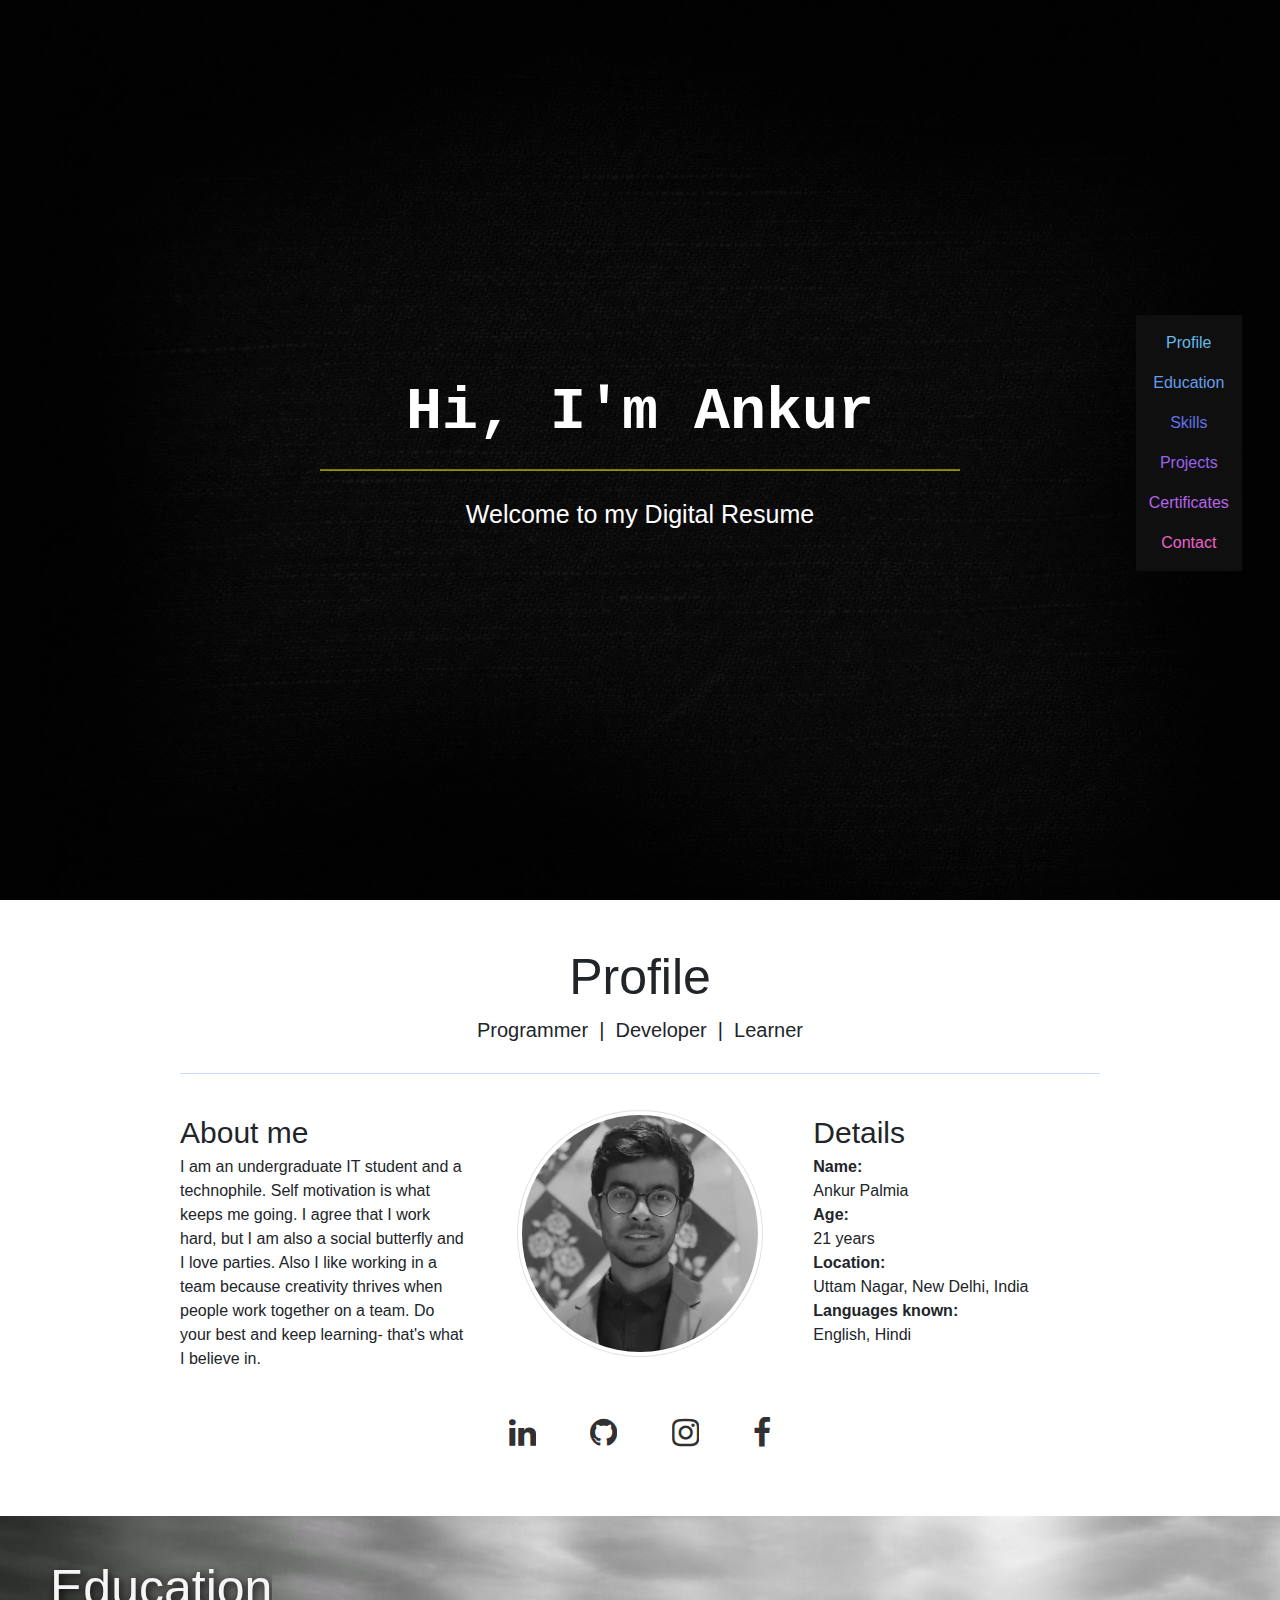
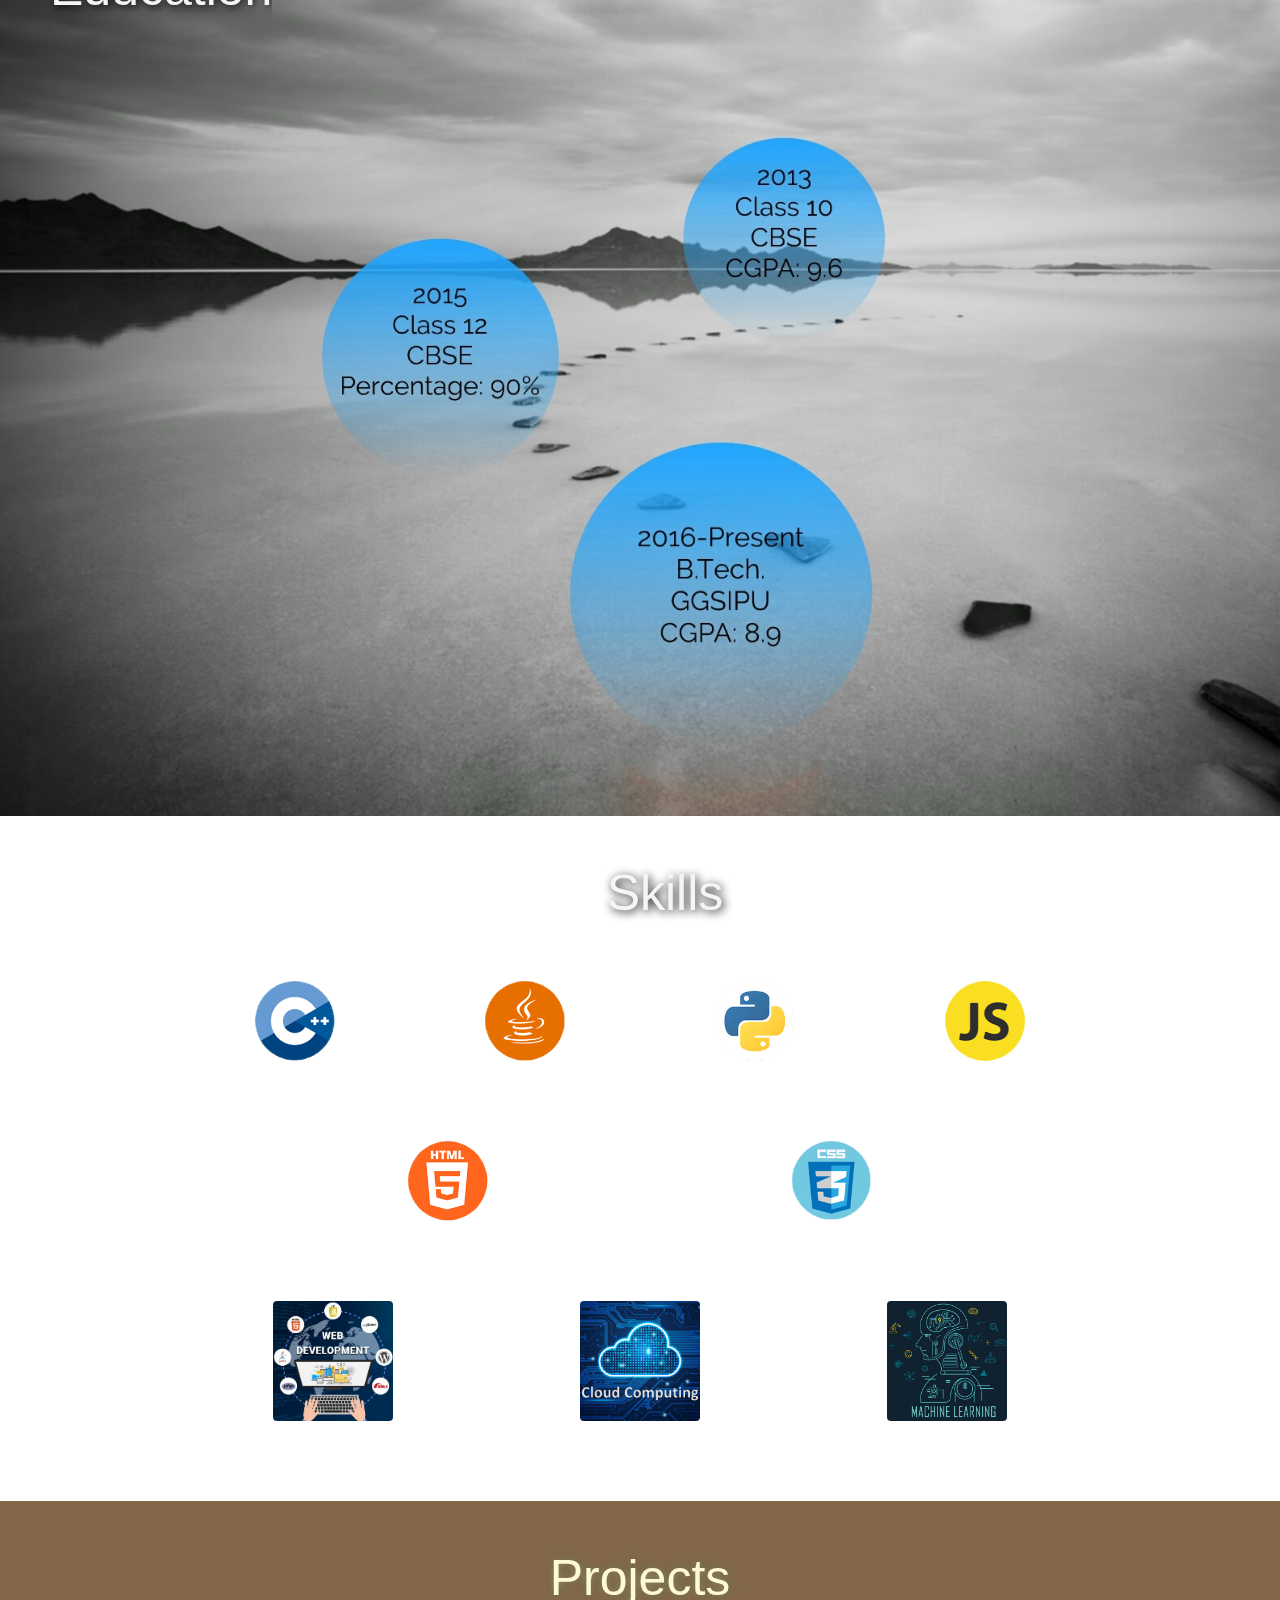
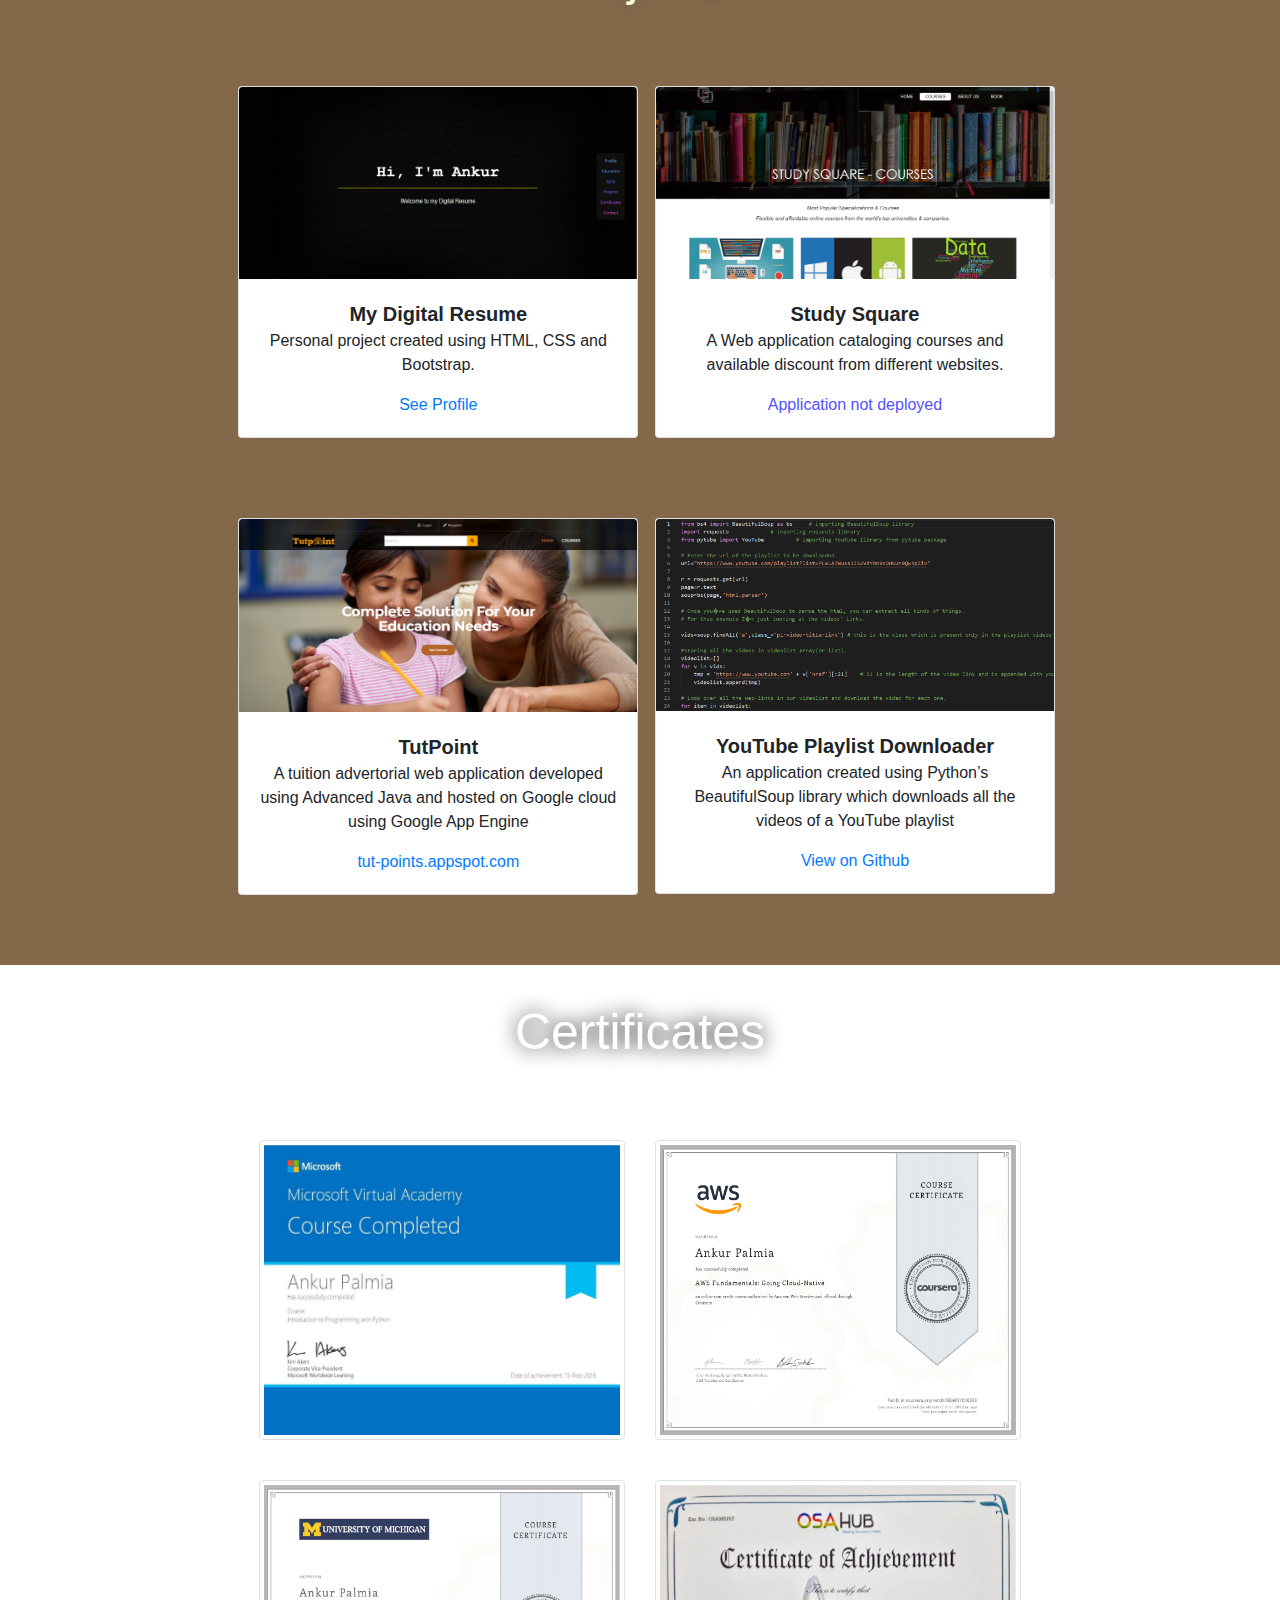
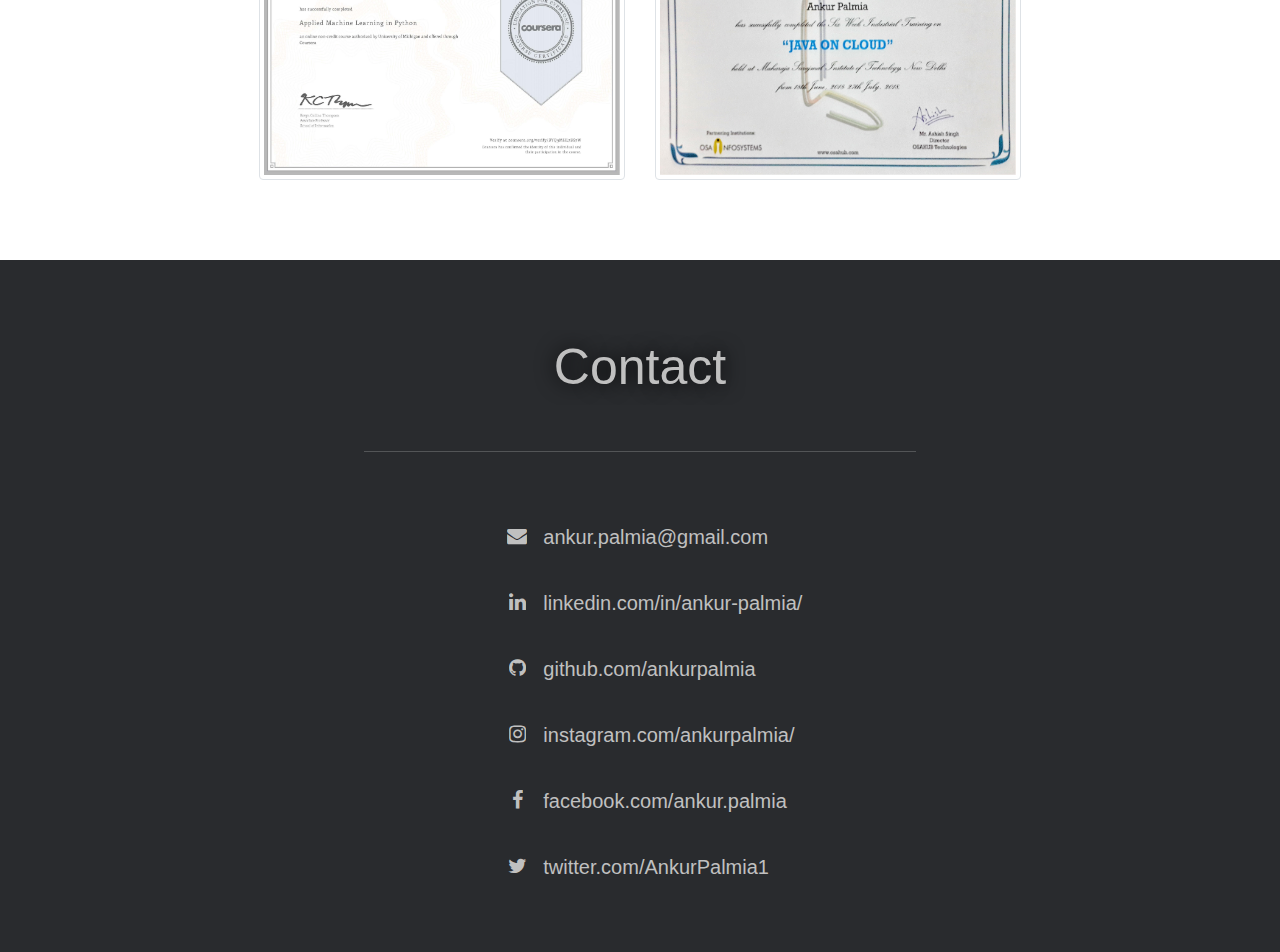
<file: index.html>
<html>
    <head>
        <title>Ankur Palmia</title>
        <link rel="stylesheet" href="https://stackpath.bootstrapcdn.com/bootstrap/4.3.1/css/bootstrap.min.css" integrity="sha384-ggOyR0iXCbMQv3Xipma34MD+dH/1fQ784/j6cY/iJTQUOhcWr7x9JvoRxT2MZw1T" crossorigin="anonymous">
        <link rel="stylesheet" href="./css/style.css" />
        <link rel="stylesheet" href="https://cdnjs.cloudflare.com/ajax/libs/font-awesome/4.7.0/css/font-awesome.min.css">
        <link rel="stylesheet" href="https://fonts.googleapis.com/icon?family=Material+Icons">
        <link rel="icon" href="./img/icon.png">
    </head>
    <body>
        <div class="togglerr d-block d-sm-none">
            <button type="button" class="btn" data-toggle="collapse" data-target="#menuu">
                <span><i class="fa fa-bars fa-2x"></i></span>
            </button>
        </div>
        <div class="collapse" id="menuu">
            <ul id="menus">
                <a href="#aboutsection"><li style="color: rgb(99, 185, 235);"><i class="fa fa-user"></i> Profile</li></a>
                <a href="#educationsection"><li style="color: rgb(99, 158, 235);"><i class="fa fa-graduation-cap"></i> Education</li></a>
                <a href="#skillsection"><li style="color: rgb(99, 113, 235);"><i class="fa fa-file-code-o"></i> Skills</li></a>
                <a href="#projectsection"><li style="color: rgb(151, 99, 235);"><i class="fa fa-object-group"></i> Projects</li></a>
                <a href="#certisection"><li style="color: rgb(185, 99, 235);"><i class="fa fa-certificate"></i> Certificates</li></a>
                <a href="#contactsection"><li style="padding-bottom:4%;color: rgb(235, 99, 201);"><i class="fa fa-phone"></i> Contact</li></a>
            </ul>
        </div>
        
        <div class="d-none d-lg-block">
            <ul style="z-index: 1;" id="menu">
                <a href="#aboutsection"><li style="padding-top: 20%; color: rgb(99, 185, 235);">Profile</li></a>
                <a href="#educationsection"><li style="color: rgb(99, 158, 235);">Education</li></a>
                <a href="#skillsection"><li style="color: rgb(99, 113, 235);">Skills</li></a>
                <a href="#projectsection"><li style="color: rgb(151, 99, 235);">Projects</li></a>
                <a href="#certisection"><li style="color: rgb(185, 99, 235);">Certificates</li></a>
                <a href="#contactsection"><li style="padding-bottom: 20%; color: rgb(235, 99, 201);">Contact</li></a>
            </ul>
        </div>
        <section class="firstpage">
            <div class="intro">
                <span id="myname">Hi, I'm Ankur</span>
                <hr>
                <span id="welcm">Welcome to my Digital Resume</span>
            </div>    
        </section>
         
        <section id="aboutsection">
                <div id="profile" class="container">
                    <div class="container-fluid">
                    <span class="hd1">Profile</span>
                    <p class="lead">Programmer&nbsp; | &nbsp;Developer &nbsp;| &nbsp;Learner</p>
                    <hr />
                    <div class="row">
                        <div class="col-md-4 col-sm-12 det">
                            <span id="hd2">About me</span>
                            <p>
                                I am an undergraduate IT student and a technophile. Self motivation is what keeps me going. I agree that I work hard, but I am also a social butterfly and I love parties. Also I like working in a team because creativity thrives when people work together on a team. Do your best and keep learning- that's what I believe in.
                            </p>
                            </div>
                        <div class="col-md-4 col-sm-12 text-center">
                            <img src="img/dp2.jpg" alt="Ankur Palmia" width="246" height="246" class="rounded-circle img-thumbnail"/>
                        </div>
                        <div class="col-md-4 col-sm-12 det">
                            <span id="hd2">Details</span>
                            <p>
                                <strong>Name:</strong><br />
                                Ankur Palmia<br />
                                <strong>Age:</strong><br />
                                21 years<br />
                                <strong>Location:</strong><br />
                                 Uttam Nagar, New Delhi, India <br>
                                 <strong>Languages known:</strong><br />
                                 English, Hindi		
                            </p>
                        </div>
                    </div>

                    <div class="row socicons ml-auto mx-auto">
                        <div class="col-xs-12 col-md-12">
                            <a style="margin: 25px;" href="https://www.linkedin.com/in/ankur-palmia/" target="_blank"><i class="fa fa-linkedin fa-2x"></i></a>
                            <a style="margin: 25px;" href="https://github.com/ankurpalmia" target="_blank"><i class="fa fa-github fa-2x"></i></a>
                            <a style="margin: 25px;" href="https://www.instagram.com/ankurpalmia/" target="_blank"><i class="fa fa-instagram fa-2x"></i></a>
                            <a style="margin: 25px;" href="https://www.facebook.com/ankur.palmia" target="_blank"><i class="fa fa-facebook fa-2x"></i></a>
                        </div>
                    </div>
                </div>
            </div>
        </section>

        <section id="educationsection">
            <span class="hd12">Education</span>
        </section>

        <section id="skillsection">
            <div class="container">
                <div class="container-fluid">
                    <span class="hd13">Skills</span>
                    <div class="row images">
                        <div class="col-6 col-md-3"><img src="img/cpp.png" alt="CPP" height="80px" title="CPP"></div>
                        <div class="col-6 col-md-3"><img src="img/java.png" alt="Java" height="80px" title="Java"></div>
                        <div class="col-6 col-md-3"><img src="img/python.png" alt="Python" height="80px" title="Python"></div>
                        <div class="col-6 col-md-3"><img src="img/js.png" alt="JavaScript" height="80px" title="JavaScript"></div>
                        <div class="col-6 col-md-5 offset-md-1"><img src="img/html.png" alt="HTML" height="80px" title="HTML"></div>
                        <div class="col-6 col-md-5"><img src="img/css.png" alt="CSS" height="80px" title="CSS"></div>
                    </div>
                    <div class="row images" style="margin-bottom:50px;">
                        <div class="col-6 col-md-4"><img src="img/webd.jpeg" alt="Web Development" class="rounded" height="120px"></div>
                        <div class="col-6 col-md-4"><img src="img/cloud.png" alt="Cloud Computing" class="rounded" height="120px"></div>
                        <div class="col-12 col-md-4"><img src="img/ml.jpg" alt="Machine Learning" class="rounded" height="120px"></div>
                    </div>
                </div>
        </div>
        </section>

        <section id="projectsection">
            <div class="container">
                <div class="container-fluid">
                    <span class="hd1" id="projectheading">Projects</span>
                <div class="row" style="margin-top:30px;">
                    <div class="col-12 col-md-4 offset-md-2">
                        <div class="card" style="width:400px">
                            <img class="card-img-top" src="img/resume.png" alt="Card image">
                            <div class="card-body">
                                <span class="card-title">My Digital Resume</span>
                                <p class="card-text">Personal project created using HTML, CSS and Bootstrap.</p>
                                <a href="#" target="_blank">See Profile</a>
                            </div>
                        </div>
                    </div>
                    <div class="col-12 col-md-4">
                        <div class="card" style="width:400px">
                            <img class="card-img-top" src="img/square.png" alt="Card image">
                            <div class="card-body">
                                <span class="card-title">Study Square</span>
                                <p class="card-text">A Web application cataloging courses and available discount from different websites.</p>
                                <span style="color:rgb(82, 82, 255);">Application not deployed</span>
                            </div>
                        </div>
                    </div>
                    <div class="col-12 col-md-4 offset-md-2">
                        <div class="card" style="width:400px">
                            <img class="card-img-top" src="img/tutpoint.png" alt="Card image">
                            <div class="card-body">
                                <span class="card-title">TutPoint</span>
                                <p class="card-text">A tuition advertorial web application developed using Advanced Java and hosted on
                                        Google cloud using Google App Engine</p>
                                <a href="http://tut-points.appspot.com" target="_blank">tut-points.appspot.com</a>
                            </div>
                        </div>
                    </div>
                    <div class="col-12 col-md-4 ">
                        <div class="card" style="width:400px">
                            <img class="card-img-top" src="img/ytd.png" alt="Card image">
                            <div class="card-body">
                                <span class="card-title">YouTube Playlist Downloader</span>
                                <p class="card-text">An application created using Python’s BeautifulSoup library which downloads all the
                                        videos of a YouTube playlist</p>
                                <a href="https://github.com/ankurpalmia/YouTube-Playlist-downloader" target="_blank">View on Github</a>
                            </div>
                        </div>
                    </div>
                    </div>
                </div>
            </div>
        </section>

        <section id="certisection">
            <div id="certihead">
                <span class="hd1">Certificates</span>
            </div>
            <div class="container">
                <div class="container-fluid">
                    <div class="row">
                        <div class="col-12 col-md-5 offset-md-1">
                            <div class="cilass">
                                <img src="img/certipython.jpg" alt="Introduction to Programming with Python"  class="imagee img-thumbnail" height="300px">
                                <div class="middle">
                                    <div class="text">Introduction to Programming with Python<br><span class="smtext">-Microsoft Virtual Academy</span></div>
                                </div>
                            </div>
                        </div>
                        <div class="col-12 col-md-5">
                            <div class="cilass">
                                <img src="img/certiaws.jpg" alt="AWS Fundamentals: Going Cloud Native"  class="imagee img-thumbnail" height="300px">
                                <div class="middle">
                                    <div class="text">AWS Fundamentals: Going Cloud Native<br><span class="smtext">-AWS (Coursera)</span></div>
                                </div>
                            </div>
                        </div>
                        <div class="col-12 col-md-5 offset-md-1">
                            <div class="cilass">
                                <img src="img/certiml.jpg" alt="Applied Machine Learning in Python"  class="imagee img-thumbnail" height="300px">
                                <div class="middle">
                                    <div class="text">Applied Machine Learning in Python<br><span class="smtext">-University of Michigan (Coursera)</span></div>
                                </div>
                            </div>
                        </div>
                        <div class="col-12 col-md-5" style="margin-bottom: 40px;">
                            <div class="cilass">
                                <img src="img/certiosa.jpeg" alt="Java on Cloud"  class="imagee img-thumbnail" height="300px">
                                <div class="middle">
                                    <div class="text">Java on Cloud<br><span class="smtext">-Osahub Technologies</span></div>
                                </div>
                            </div>
                        </div>
                    </div>
                </div>
            </div>
        </section>

        <section id="contactsection">
            <div class="container">
                <div class="container-fluid">
                    <div id="contacthead">
                        <span class="hd1">Contact</span>
                    </div>
                    <hr>
                </div>
                <div class="row">
                    <div class="col-2 offset-md-4 col-md-1"><a href="mailto:ankur.palmia@gmail.com"><i class="fa fa-envelope"></i></a></div>
                    <div class="col-10 col-md-5" style="margin-left:-30px;text-align:left;margin-top:-4px;">
                        <a href="mailto:ankur.palmia@gmail.com"> ankur.palmia@gmail.com</a>
                    </div>
                </div>
                <div class="row">
                    <div class="col-2 offset-md-4 col-md-1"><a href="https://www.linkedin.com/in/ankur-palmia/"target="_blank"><i class="fa fa-linkedin"></i></a></div>
                    <div class="col-10 col-md-5" style="text-align: left; margin-left:-30px;margin-top:-4px;">
                        <a href="https://www.linkedin.com/in/ankur-palmia/"target="_blank"> linkedin.com/in/ankur-palmia/</a>
                    </div>
                </div>
                <div class="row">
                    <div class="col-2 offset-md-4 col-md-1"><a href="https://github.com/ankurpalmia"target="_blank"><i class="fa fa-github"></i></a></div>
                    <div class="col-10 col-md-5" style="text-align: left; margin-left:-30px;margin-top:-4px;">
                        <a href="https://github.com/ankurpalmia"target="_blank"> github.com/ankurpalmia</a>
                    </div>
                </div>
                <div class="row">
                    <div class="col-2 offset-md-4 col-md-1"><a href="https://www.instagram.com/ankurpalmia/"target="_blank"><i class="fa fa-instagram"></i></a></div>
                    <div class="col-10 col-md-5" style="text-align: left; margin-left:-30px;margin-top:-4px;">
                        <a href="https://www.instagram.com/ankurpalmia/"target="_blank"> instagram.com/ankurpalmia/</a>
                    </div>
                </div>
                <div class="row">
                    <div class="col-2 offset-md-4 col-md-1"><a href="https://www.facebook.com/ankur.palmia"target="_blank"><i class="fa fa-facebook"></i></a></div>
                    <div class="col-10 col-md-5" style="text-align: left; margin-left:-30px;margin-top:-4px;">
                        <a href="https://www.facebook.com/ankur.palmia"target="_blank"> facebook.com/ankur.palmia</a>
                    </div>
                </div>
                <div class="row">
                    <div class="col-2 offset-md-4 col-md-1"><a href="https://twitter.com/AnkurPalmia1"target="_blank"><i class="fa fa-twitter"></i></a></div>
                    <div class="col-10 col-md-5" style="text-align: left; margin-left:-30px;margin-top:-4px;">
                        <a href="https://twitter.com/AnkurPalmia1" target="_blank"> twitter.com/AnkurPalmia1</a>
                    </div>
                </div>
            </div>
        </section>

        <script>
            document.querySelectorAll('a[href^="#"]').forEach(anchor => {
                anchor.addEventListener('click', function (e) {
                    e.preventDefault();
                    document.querySelector(this.getAttribute('href')).scrollIntoView({
                        behavior: 'smooth'
                    });
                });
            });
        </script>
        <script src="https://code.jquery.com/jquery-3.3.1.slim.min.js" integrity="sha384-q8i/X+965DzO0rT7abK41JStQIAqVgRVzpbzo5smXKp4YfRvH+8abtTE1Pi6jizo" crossorigin="anonymous"></script>
        <script src="https://cdnjs.cloudflare.com/ajax/libs/popper.js/1.14.7/umd/popper.min.js" integrity="sha384-UO2eT0CpHqdSJQ6hJty5KVphtPhzWj9WO1clHTMGa3JDZwrnQq4sF86dIHNDz0W1" crossorigin="anonymous"></script>
        <script src="https://stackpath.bootstrapcdn.com/bootstrap/4.3.1/js/bootstrap.min.js" integrity="sha384-JjSmVgyd0p3pXB1rRibZUAYoIIy6OrQ6VrjIEaFf/nJGzIxFDsf4x0xIM+B07jRM" crossorigin="anonymous"></script>
    </body>
</html>
</file>
<file: css/style.css>
* {
    margin: 0;
    padding: 0;
    border: 0;
    outline: 0;
    font-size: 100%;
    vertical-align: baseline;
    background: transparent;
    overflow: auto;
}
.togglerr{
    padding:0;
    margin:0;
    background-color: rgb(0, 0, 0);
}
.togglerr button{
    color: white;
    text-align:center;
    padding:4%;
    display:inline-block;
    background-color: transparent;    
}
#menuu{
    background-color: black;
}
#menuu li{
  padding-top:4%;
  padding-left: 4%;
}

#menu{
  background-color: rgb(15, 15, 15);
  margin:0;
  text-align: center;
  padding:0 1% 0 1%;
  position: fixed;
  right:3%;
  top:35%;
  list-style: none;
}
#menu li{
  padding: 10% 0 10% 0;
}
  .firstpage{
    margin: 0;
    height: 100vh;
    background-image: linear-gradient(rgba(0,0,0,0.6),rgba(0,0,0,0.6)) ,url("../img/bg1.jpg");
    background-attachment: fixed;
    background-position: center;
    background-repeat: no-repeat;
    background-size: cover;
  }
  
  .intro{
    position: relative;
    top: 50%;
    left: 50%;
    -webkit-transform: translate(-50%, -50%);
    -moz-transform: translate(-50%, -50%);
    -ms-transform: translate(-50%, -50%);
    -o-transform: translate(-50%, -50%);
    transform: translate(-50%, -50%);
    text-align: center;
      color:#fff;
    text-decoration: none;
    font-size: 25px;
    font-family: 'Arial Narrow', Arial, sans-serif;
  }
  
  #myname{
    font-size: 60px;
    font-family: 'Courier New', Courier, monospace;
    font-weight: bold;
  }
  hr {
    border: 0;
    clear:both;
    display:block;
    width: 50%;               
    background-color:#FFFF00;
    height: 1px;
    margin:auto;
    margin-bottom: 2%;
    margin-top:1%;
  }
  .lbtn{
    margin-top:-20%;
    text-align:center;
    background-color: transparent;
    margin-bottom: 5%;
  }
  .lbtn:hover{
    background-color: white;
    color:black;
  }
#aboutsection{
  margin: 0;
  background-image: linear-gradient(rgb(255, 255, 255),rgba(230, 230, 230, 0.87)) ,url("../img/whitebg.jpg");
  background-attachment: fixed;
  background-position: right top;
  background-repeat: no-repeat;
  background-size: cover;
  text-align: center;
  font-family: 'Open Sans', sans-serif !important;
  font-weight: 300;
}
.container {
  max-width: 980px;
  padding-top:40px;
  margin-right:auto;
  margin-left:auto;
}
.hd1{
  font-size: 50px;
}
#hd2{
  font-size: 30px;
}
.container hr {
  border: 0;
  clear:both;
  display:block;
  width: 100%;   
  opacity:0.2;            
  background-color:rgb(0, 68, 255);
  height: 1px;
  margin:auto;
  margin-bottom: 4%;
  margin-top:3%;
}
.det p{
  text-align: left;
}
.det{
  text-align: left;
}
.det strong{
  font-weight: bold;
}
.socicons a{
  color:rgb(49, 49, 49);
}
.socicons{
  margin-top:30px;
  padding-bottom: 60px;
}

#educationsection{
  margin: 0;
  height: 100vh;
  background-image: linear-gradient(rgb(0, 0, 0,0),rgba(0, 0, 0, 0)) ,url("../img/edufull.jpeg");
  background-position: center;
  background-repeat: no-repeat;
  background-size: cover;
  text-align: center;
  font-family: 'Open Sans', sans-serif !important;
  font-weight: 300;
}
.hd12{
  color:whitesmoke;
  float:left;
  font-size: 50px;
  text-shadow:2px 2px 8px rgb(0, 0, 0);
  padding-left:50px;
  padding-top:35px;
}
#skillsection{
  margin: 0;
  background-image: linear-gradient(rgb(255, 255, 255),rgb(190, 190, 190));
  background-image: linear-gradient(rgb(0,0,0,0.7),rgb(0,0,0,0.7)),url("../img/background.jpg");
  background-attachment: fixed;
  background-position: center;
  background-repeat: no-repeat;
  background-size: cover;
  text-align: center;
  font-family: 'Open Sans', sans-serif !important;
  font-weight: 300;
  color:whitesmoke;
}
.hd13{
  color:whitesmoke;
  font-size: 50px;
  text-shadow:2px 2px 10px rgb(0, 0, 0);
  padding-left:50px;
  padding-top:35px;
}
.images{
  margin-left:auto;
  margin-right:auto;
}
.images img{
  margin-top:50px;
  margin-bottom: 30px;
}
#projectsection{
  margin: 0;
  
  background-color: cornsilk;
  background-color: rgb(131, 104, 74);
  background-position: right top;
  background-repeat: no-repeat;
  background-size: cover;
  text-align: center;
  font-family: 'Open Sans', sans-serif !important;
  font-weight: 300;
}
#projectheading{
  color:rgb(255, 250, 214);
  text-shadow:0px 0px 10px rgb(206, 199, 141), 0px 0px 10px rgb(7, 7, 7);
}
#projectsection .container{
  max-width: 100%;
}
#projectsection .container{
  margin-left:auto;
  margin-right:auto;
  margin-bottom: 30px;
}
.card{
  margin:40px;
  margin-left:auto;
  margin-right:auto;
}
.card-title{
  font-weight: bold;
  font-size: 20px;
}
.card:hover
{
	box-shadow: 0px 20px 20px rgba(0,0,0,0.35);
}
#certisection{
  margin: 0;
  background-attachment: fixed;
  background-image: linear-gradient(rgb(0,0,0,0.3),rgb(0,0,0,0.3)),url("../img/certibg.jpg");
  background-position: right top;
  background-repeat: no-repeat;
  background-size: cover;
  text-align: center;
  font-family: 'Open Sans', sans-serif !important;
  font-weight: 300;
  max-width:100%;
  margin-left:auto;
  margin-right:auto;
}
#certihead{
  margin:30px;
  color:white;
  text-shadow: 0px 0px 20px black;
}
.cilass{
  position: relative;
}

.imagee {
  opacity: 1;
  display:block;
  transition: .5s ease;
  height:300px;
  width: 100%;
  backface-visibility: hidden;
  position: relative;
  margin-bottom: 40px;
}
.middle {
  transition: .5s ease;
  opacity: 0;
  position: absolute;
  top: 40%;
  left: 50%;
  width:250px;
  transform: translate(-50%, -50%);
  -ms-transform: translate(-50%, -50%);
  text-align: left;
}
.cilass:hover .imagee {
  opacity: 0.2;
}
.cilass:hover .middle {
  opacity: 1;
}
.text {
  width:100%;
  color: rgb(255, 255, 255);
  font-size: 20px;
  padding: 16px 0px;
  text-shadow: 0px 0px 8px black;
}
.text .smtext{
  font-size:16px;
}

#contactsection{
  margin: 0;
  background-color: rgb(41, 43, 46);
  background-position: center;
  background-repeat: no-repeat;
  background-size: cover;
  text-align: center;
  font-family: 'Open Sans', sans-serif !important;
  font-weight: 300;
  color:rgb(192, 192, 192);
  padding:30px;
}
#contacthead{
  text-shadow: 0px 0px 20px black;
}
#contactsection hr{
  border: 0;
  clear:both;
  display:block;
  width: 60%;   
  opacity:0.2;            
  background-color:white;
  height: 1px;
  margin:auto;
  margin-bottom: 8%;
  margin-top:5%;
}
#contactsection a:hover{
  text-decoration:none;
  color: rgb(255, 255, 255);
}
#contactsection .row{
  margin-bottom:40px;
  font-size: 20px;
}
#contactsection a{
  color:rgb(192, 192, 192);
}
</file>
